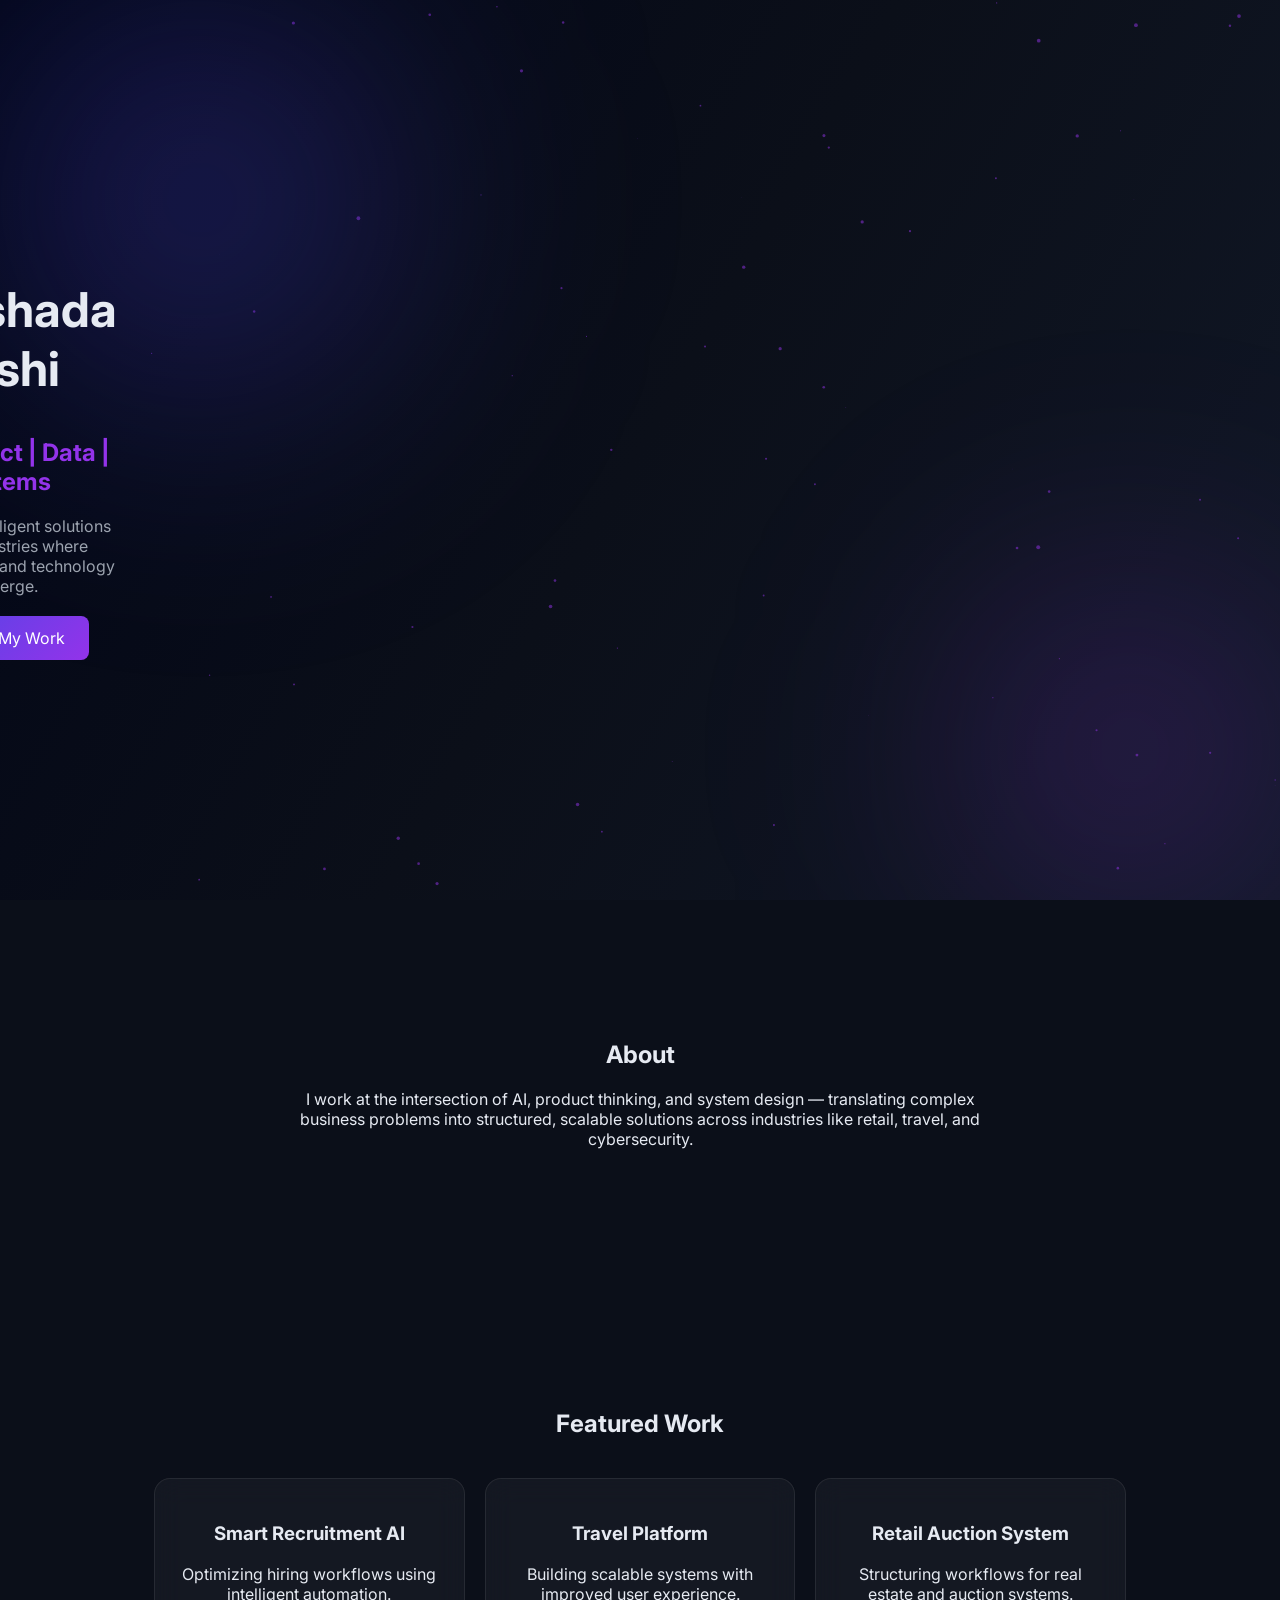
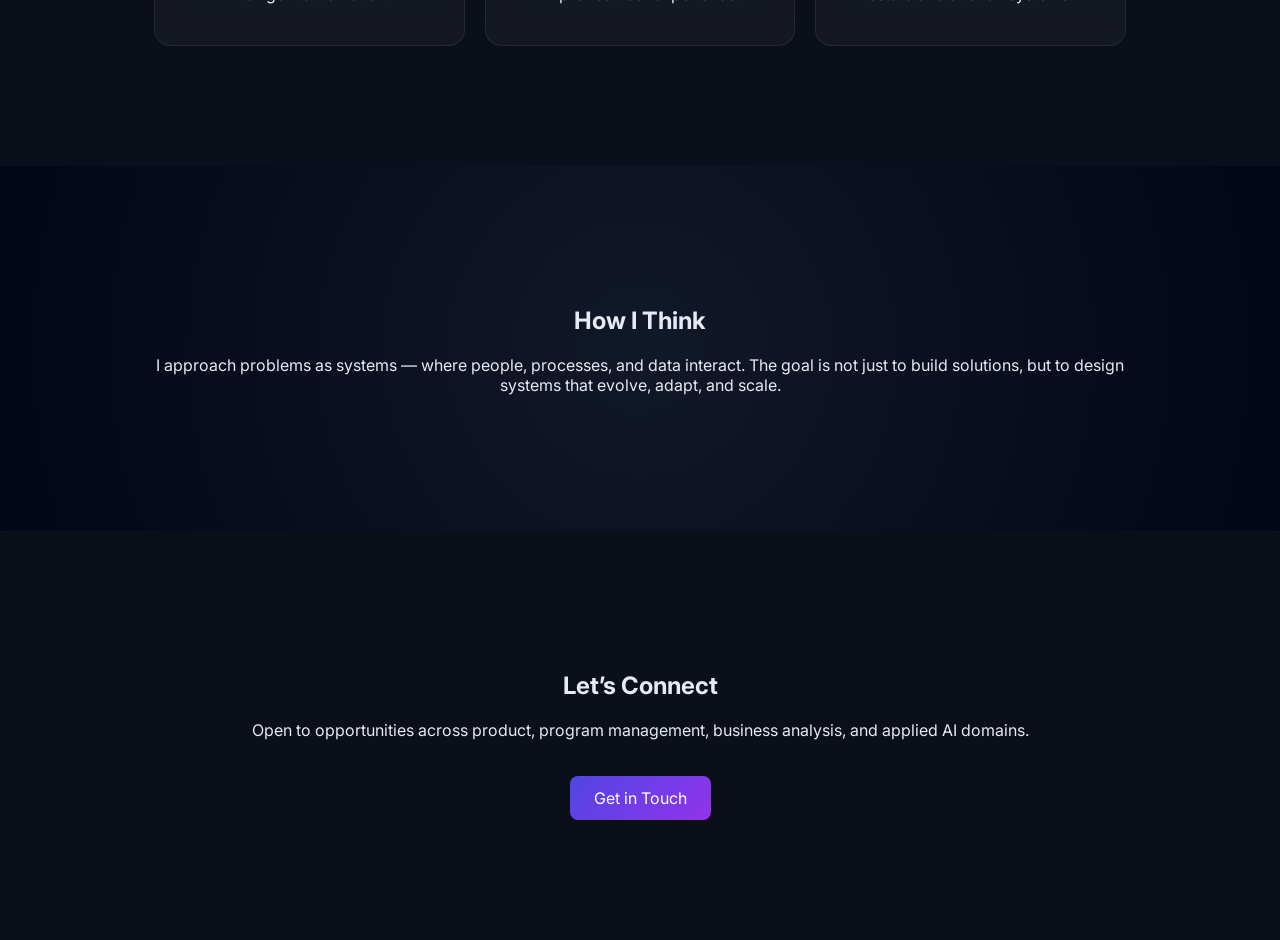
<file: index.html>
<!DOCTYPE html>
<html>
<head>
  <title>Mokshada Joshi | Portfolio</title>
  <link rel="stylesheet" href="css/style.css">
  <link href="https://fonts.googleapis.com/css2?family=Inter:wght@300;500;700&display=swap" rel="stylesheet">
</head>

<body>

<nav>
  <div class="logo">Mokshada</div>
  <div>
    <a href="about.html">About</a>
    <a href="projects.html">Projects</a>
    <a href="experience.html">Experience</a>
    <a href="research.html">Research</a>
    <a href="contact.html">Contact</a>
  </div>
</nav>

<!-- HERO -->
<section class="hero">
  <div class="hero-content fade-in">
    <h1>Mokshada Joshi</h1>
    <h2>AI | Product | Data | Systems</h2>
    <p>
      Designing intelligent solutions across industries  
      where business, data, and technology converge.
    </p>
    <a href="projects.html" class="btn">Explore My Work</a>
  </div>
</section>

<!-- ABOUT SNAPSHOT -->
<section class="section fade-in">
  <h2>About</h2>
  <p class="section-text">
    I work at the intersection of AI, product thinking, and system design — 
    translating complex business problems into structured, scalable solutions 
    across industries like retail, travel, and cybersecurity.
  </p>
</section>

<!-- PROJECTS -->
<section class="section fade-in">
  <h2>Featured Work</h2>

  <div class="grid">

    <div class="card">
      <h3>Smart Recruitment AI</h3>
      <p>Optimizing hiring workflows using intelligent automation.</p>
    </div>

    <div class="card">
      <h3>Travel Platform</h3>
      <p>Building scalable systems with improved user experience.</p>
    </div>

    <div class="card">
      <h3>Retail Auction System</h3>
      <p>Structuring workflows for real estate and auction systems.</p>
    </div>

  </div>
</section>

<!-- SIGNATURE THINKING SECTION -->
<section class="section thinking fade-in">
  <h2>How I Think</h2>
  <p>
    I approach problems as systems — where people, processes, and data interact.  
    The goal is not just to build solutions, but to design systems that evolve, adapt, and scale.
  </p>
</section>

<!-- CONTACT -->
<section class="section fade-in">
  <h2>Let’s Connect</h2>
  <p>
    Open to opportunities across product, program management, business analysis, 
    and applied AI domains.
  </p>
  <a href="contact.html" class="btn">Get in Touch</a>
</section>

<script src="js/script.js"></script>

</body>
</html>
</file>
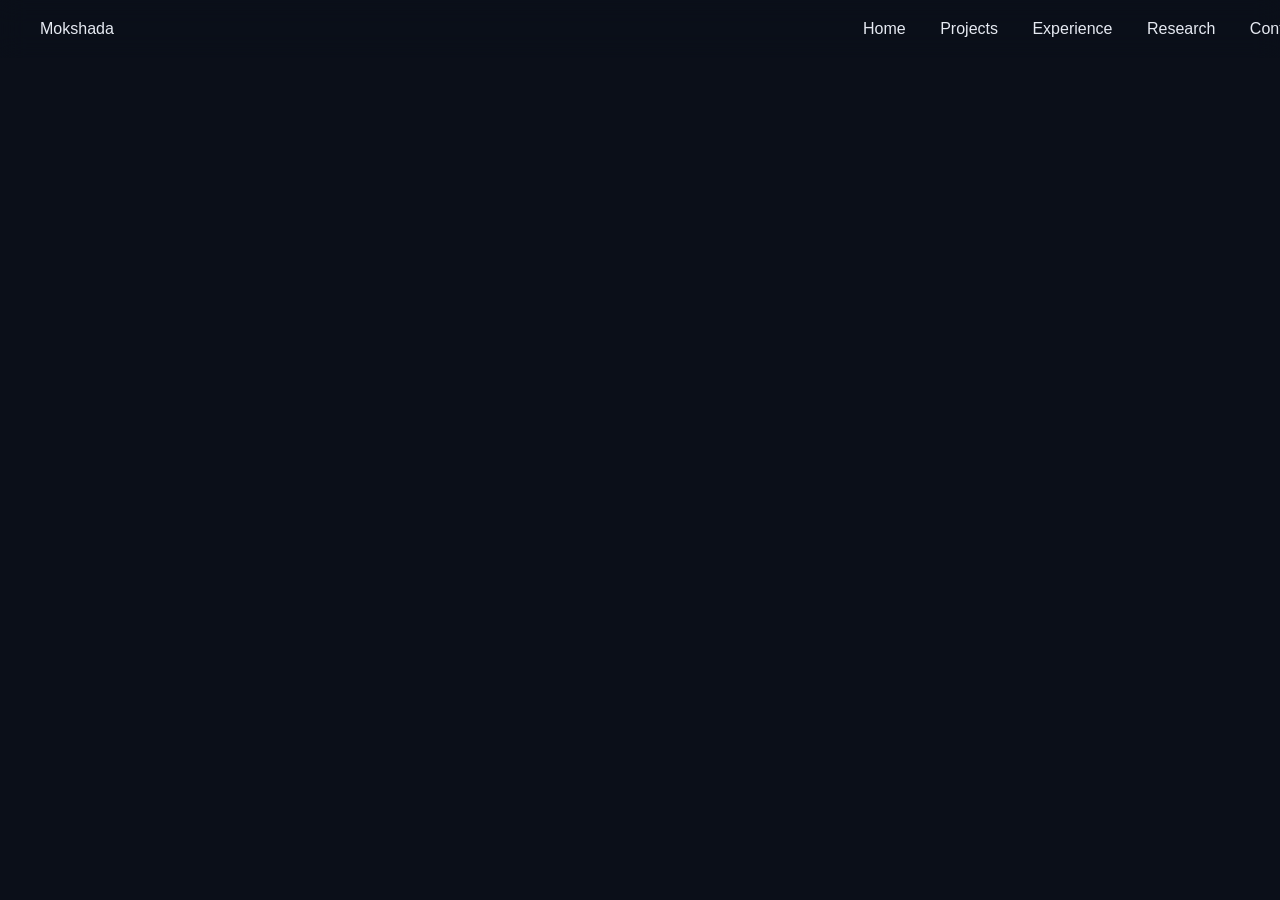
<file: about.html>
<!DOCTYPE html>
<html>
<head>
  <title>About | Mokshada</title>
  <link rel="stylesheet" href="css/style.css">
</head>

<body>

<nav>
  <div>Mokshada</div>
  <div>
    <a href="index.html">Home</a>
    <a href="projects.html">Projects</a>
    <a href="experience.html">Experience</a>
    <a href="research.html">Research</a>
    <a href="contact.html">Contact</a>
  </div>
</nav>

<section class="section fade-in">
  <h1>About Me</h1>

  <p>
    I am a Project Manager with a strong foundation in analytics and a growing focus on artificial intelligence and data-driven systems.
  </p>

  <p>
    Over the past few years, I have worked across multiple industries including retail, travel, cybersecurity, and infrastructure — gaining exposure to diverse business models and technical environments.
  </p>

  <p>
    What defines my approach is the ability to understand complex requirements, break them into structured actionable plans, and align stakeholders across functions to drive execution effectively.
  </p>

  <p>
    I am particularly interested in the intersection of AI, product thinking, and system design — where technology is used not just to automate, but to enhance decision-making and long-term impact.
  </p>

  <p>
    Looking ahead, I aim to deepen my work in applied AI and research-driven problem solving, while continuing to build scalable solutions in real-world environments.
  </p>

</section>

<script src="js/script.js"></script>

</body>
</html>
</file>
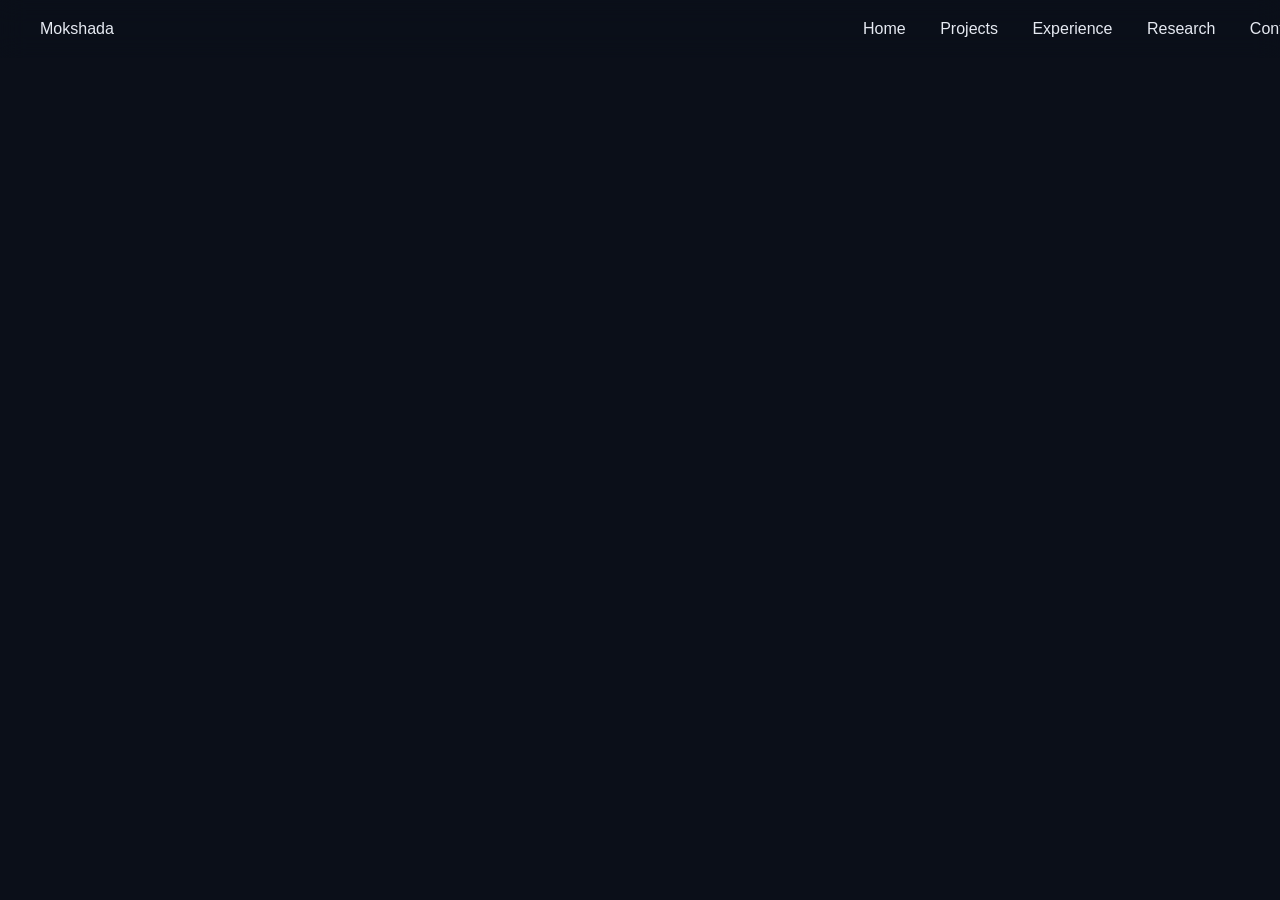
<file: ai.html>
<!DOCTYPE html>
<html>
<head>
  <title>AI Work | Mokshada</title>
  <link rel="stylesheet" href="css/style.css">
</head>

<body>

<nav>
  <div>Mokshada</div>
  <div>
    <a href="index.html">Home</a>
    <a href="projects.html">Projects</a>
    <a href="experience.html">Experience</a>
    <a href="research.html">Research</a>
    <a href="contact.html">Contact</a>
  </div>
</nav>

<section class="section fade-in">
  <h1>AI & Data Work</h1>

  <p>
    My work focuses on applying AI to real-world problems, improving decision-making, and automating workflows.
  </p>

  <ul>
    <li>Machine Learning</li>
    <li>Natural Language Processing</li>
    <li>Data Analysis</li>
    <li>Automation Systems</li>
  </ul>

</section>

<script src="js/script.js"></script>

</body>
</html>
</file>
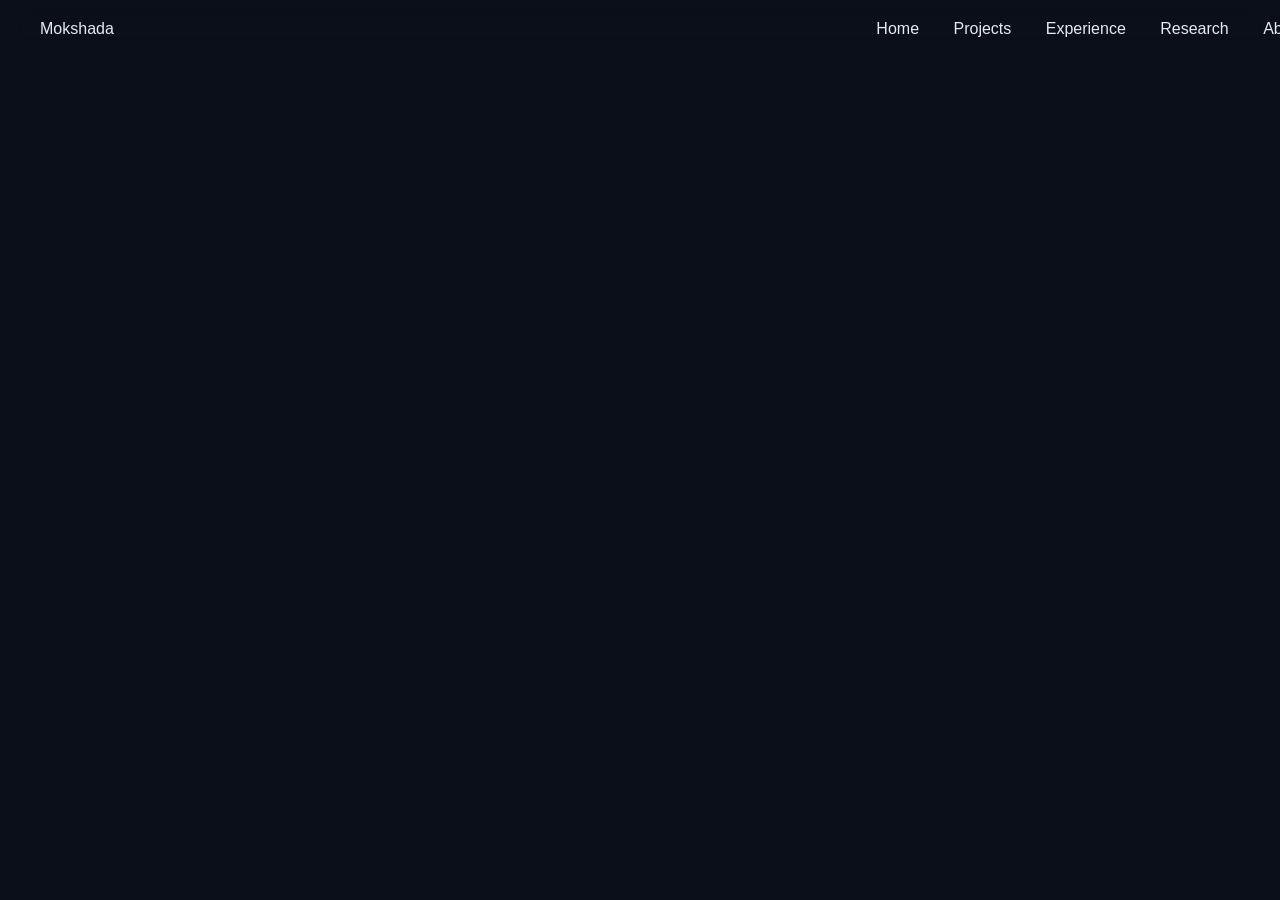
<file: contact.html>
<!DOCTYPE html>
<html>
<head>
  <title>Contact | Mokshada</title>
  <link rel="stylesheet" href="css/style.css">
</head>

<body>

<nav>
  <div>Mokshada</div>
  <div>
    <a href="index.html">Home</a>
    <a href="projects.html">Projects</a>
    <a href="experience.html">Experience</a>
    <a href="research.html">Research</a>
    <a href="about.html">About</a>
  </div>
</nav>

<section class="section fade-in">
  <h1>Contact</h1>

  <p>
    I am open to opportunities across product management, program management, business analysis, and AI-driven roles.
  </p>

  <p>Email: your-email@example.com</p>
  <p>LinkedIn: your-link</p>
  <p>GitHub: your-link</p>

</section>

<script src="js/script.js"></script>

</body>
</html>
</file>
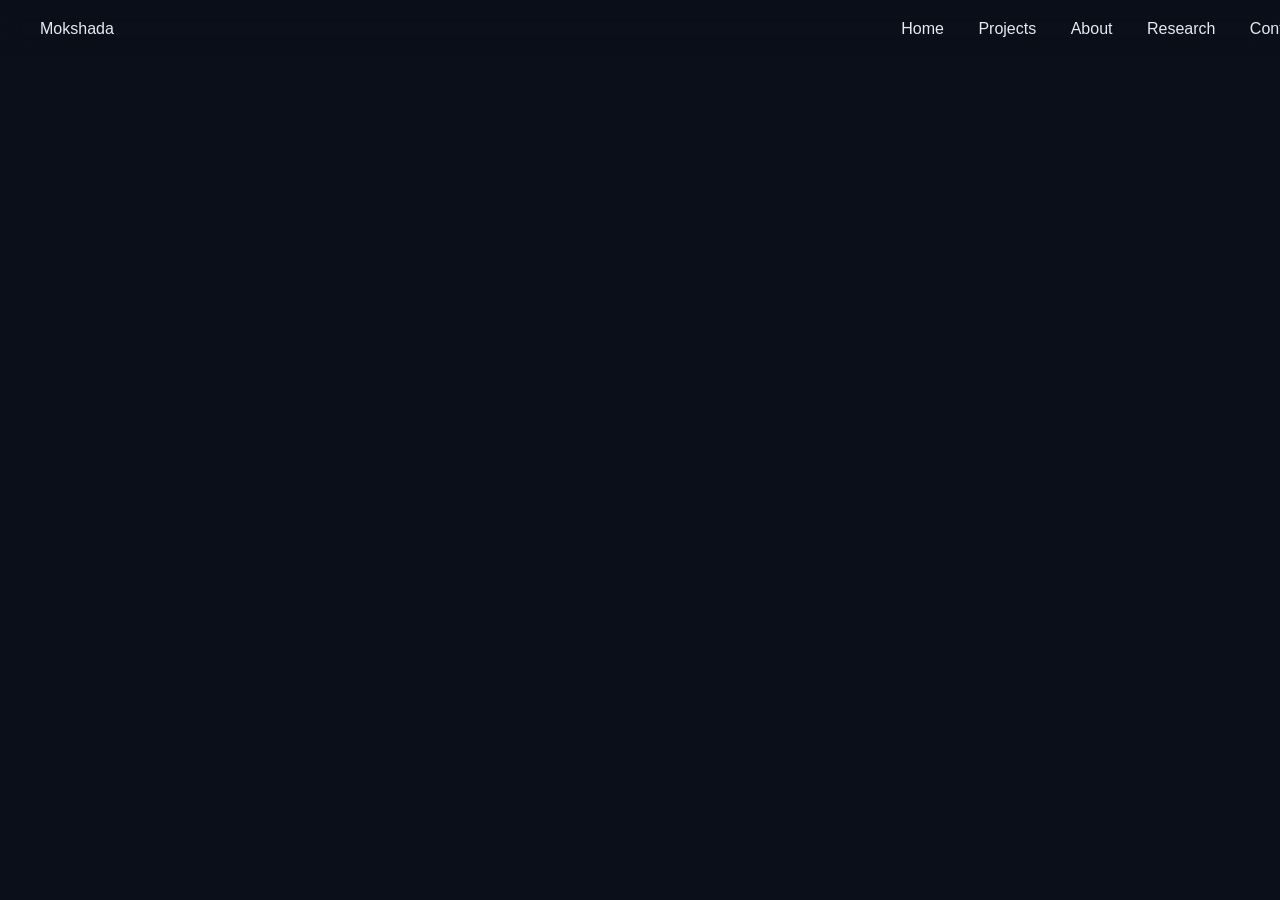
<file: experience.html>
<!DOCTYPE html>
<html>
<head>
  <title>Experience | Mokshada</title>
  <link rel="stylesheet" href="css/style.css">
</head>

<body>

<nav>
  <div>Mokshada</div>
  <div>
    <a href="index.html">Home</a>
    <a href="projects.html">Projects</a>
    <a href="about.html">About</a>
    <a href="research.html">Research</a>
    <a href="contact.html">Contact</a>
  </div>
</nav>

<section class="section fade-in">
  <h1>Experience</h1>

  <div class="card">
    <h3>Persistent Systems</h3>
    <p>Worked in cybersecurity and infrastructure domain supporting cloud-related initiatives.</p>
  </div>

  <div class="card">
    <h3>Synise</h3>
    <p>Worked on retail and auction-based platform focusing on system workflows and execution.</p>
  </div>

  <div class="card">
    <h3>IncBuddy</h3>
    <p>Contributed to building a travel platform with improved user experience and operational flow.</p>
  </div>

</section>

<script src="js/script.js"></script>

</body>
</html>
</file>
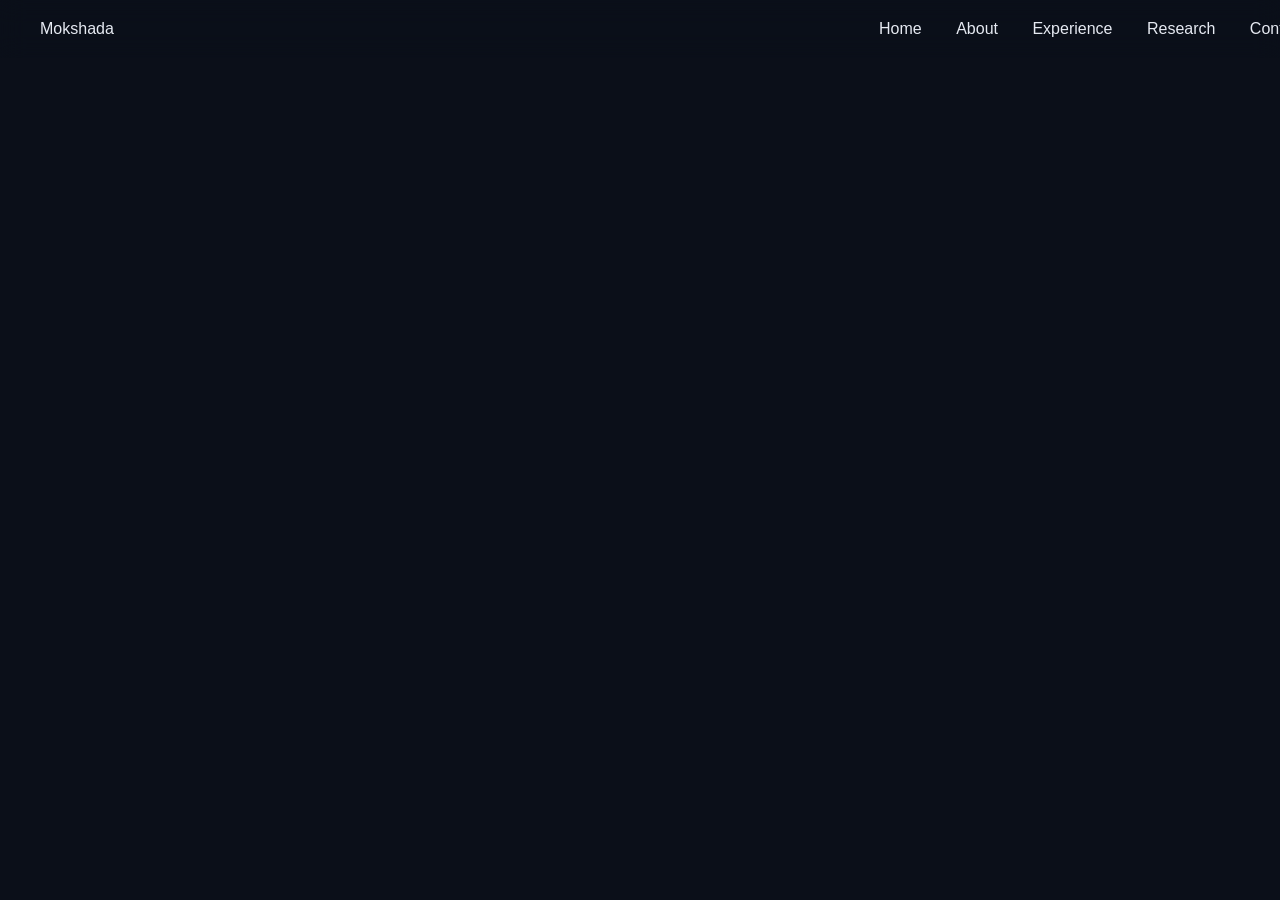
<file: projects.html>
<!DOCTYPE html>
<html>
<head>
  <title>Projects | Mokshada</title>
  <link rel="stylesheet" href="css/style.css">
</head>

<body>

<nav>
  <div>Mokshada</div>
  <div>
    <a href="index.html">Home</a>
    <a href="about.html">About</a>
    <a href="experience.html">Experience</a>
    <a href="research.html">Research</a>
    <a href="contact.html">Contact</a>
  </div>
</nav>

<section class="section fade-in">
  <h1>Projects</h1>

  <div class="grid">

    <div class="card">
      <h3>Smart Recruitment AI</h3>
      <p>AI-based system to optimize hiring workflows and reduce manual effort.</p>
    </div>

    <div class="card">
      <h3>Travel Platform</h3>
      <p>Improved system structure and user experience in travel domain.</p>
    </div>

    <div class="card">
      <h3>Retail Auction System</h3>
      <p>Worked on auction-based platform supporting real estate workflows.</p>
    </div>

  </div>

</section>

<script src="js/script.js"></script>

</body>
</html>
</file>
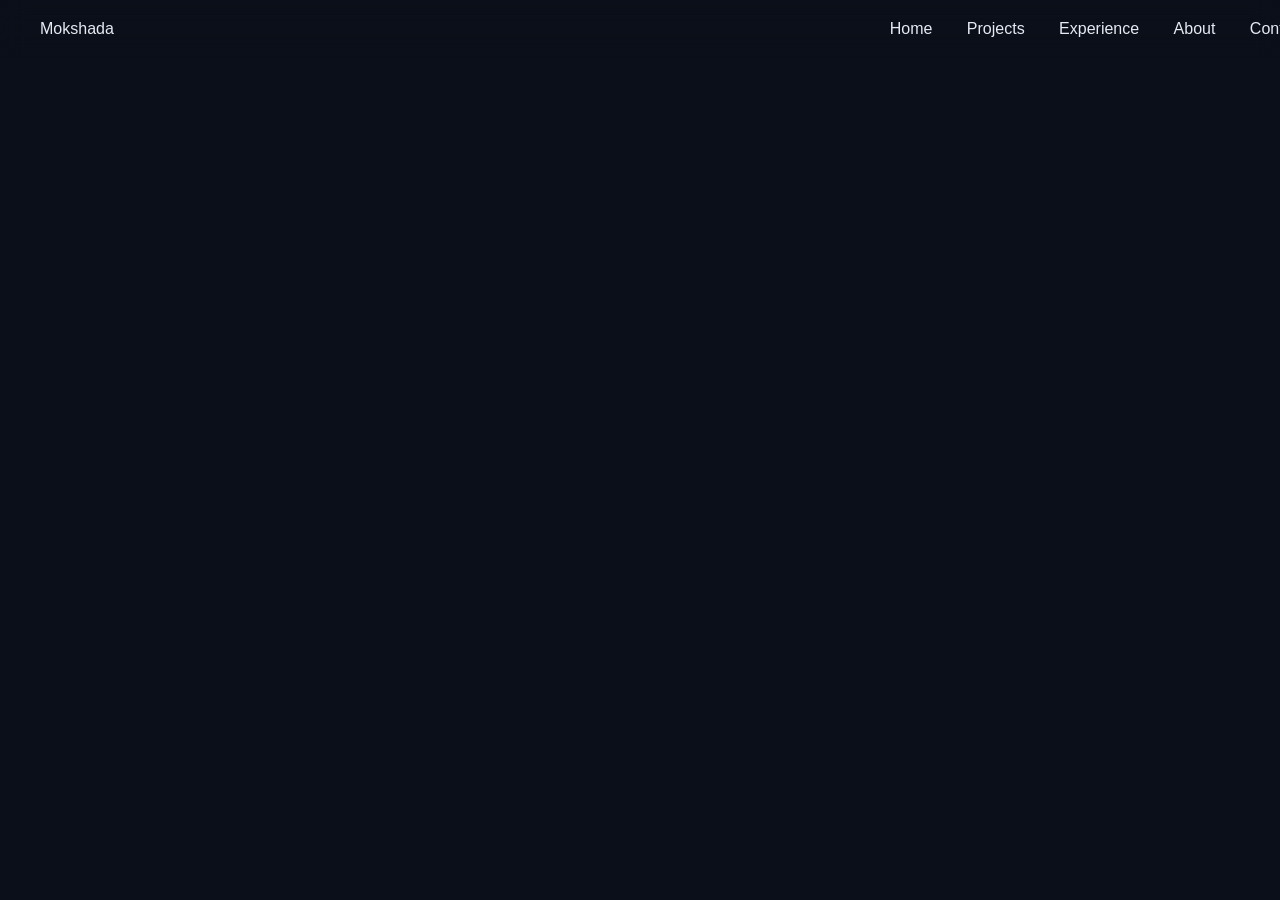
<file: research.html>
<!DOCTYPE html>
<html>
<head>
  <title>Research | Mokshada</title>
  <link rel="stylesheet" href="css/style.css">
</head>

<body>

<nav>
  <div>Mokshada</div>
  <div>
    <a href="index.html">Home</a>
    <a href="projects.html">Projects</a>
    <a href="experience.html">Experience</a>
    <a href="about.html">About</a>
    <a href="contact.html">Contact</a>
  </div>
</nav>

<section class="section fade-in">
  <h1>Research Interests</h1>

  <p>
    I am interested in applied AI systems that create real-world impact across industries.
  </p>

  <ul>
    <li>AI in Healthcare</li>
    <li>AI in Decision Systems</li>
    <li>Automation & Optimization</li>
  </ul>

</section>

<script src="js/script.js"></script>

</body>
</html>
</file>
<file: css/style.css>
body {
  margin: 0;
  font-family: 'Inter', sans-serif;
  background: #0B0F19;
  color: #E6EAF2;
}

/* NAV */
nav {
  display: flex;
  justify-content: space-between;
  padding: 20px 40px;
  position: fixed;
  width: 100%;
  backdrop-filter: blur(12px);
  background: rgba(11,15,25,0.6);
}

nav a {
  margin: 0 15px;
  text-decoration: none;
  color: #E6EAF2;
}

.logo {
  font-weight: 700;
}

/* HERO */
.hero {
  height: 100vh;
  display: flex;
  justify-content: center;
  align-items: center;
  text-align: center;
  position: relative;
  overflow: hidden;
  background: linear-gradient(120deg, #020617, #0B0F19, #111827);
}

/* DREAMY GLOW LAYERS */
.hero::before {
  content: "";
  position: absolute;
  width: 600px;
  height: 600px;
  background: radial-gradient(circle, rgba(79,70,229,0.4), transparent 70%);
  top: -100px;
  left: -100px;
  filter: blur(120px);
}

.hero::after {
  content: "";
  position: absolute;
  width: 500px;
  height: 500px;
  background: radial-gradient(circle, rgba(147,51,234,0.3), transparent 70%);
  bottom: -100px;
  right: -100px;
  filter: blur(120px);
}

.hero h1 {
  font-size: 3rem;
}

.hero h2 {
  color: #9333EA;
}

.hero p {
  color: #9CA3AF;
  max-width: 600px;
  margin: auto;
}

/* SECTION */
.section {
  padding: 120px 12%;
  text-align: center;
}

.section-text {
  max-width: 700px;
  margin: auto;
}

/* GRID */
.grid {
  display: grid;
  grid-template-columns: repeat(auto-fit, minmax(250px,1fr));
  gap: 20px;
  margin-top: 40px;
}

/* CARD */
.card {
  background: rgba(255,255,255,0.04);
  padding: 25px;
  border-radius: 16px;
  backdrop-filter: blur(14px);
  transition: all 0.3s ease;
  border: 1px solid rgba(255,255,255,0.08);
}

.card:hover {
  transform: translateY(-12px) scale(1.02);
  border-color: #9333EA;
  box-shadow: 0 10px 30px rgba(147,51,234,0.2);
}

/* BUTTON */
.btn {
  display: inline-block;
  margin-top: 20px;
  padding: 12px 24px;
  background: linear-gradient(135deg, #4F46E5, #9333EA);
  border-radius: 8px;
  color: white;
  text-decoration: none;
}

/* THINKING SECTION */
.thinking {
  background: radial-gradient(circle at center, #111827, #020617);
}

/* FADE */
.fade-in {
  opacity: 0;
  transform: translateY(40px);
  transition: 0.8s;
}

.fade-in.show {
  opacity: 1;
  transform: translateY(0);
}

.fade-in.show {
  opacity: 1;
  transform: translateY(0);
}
</file>
